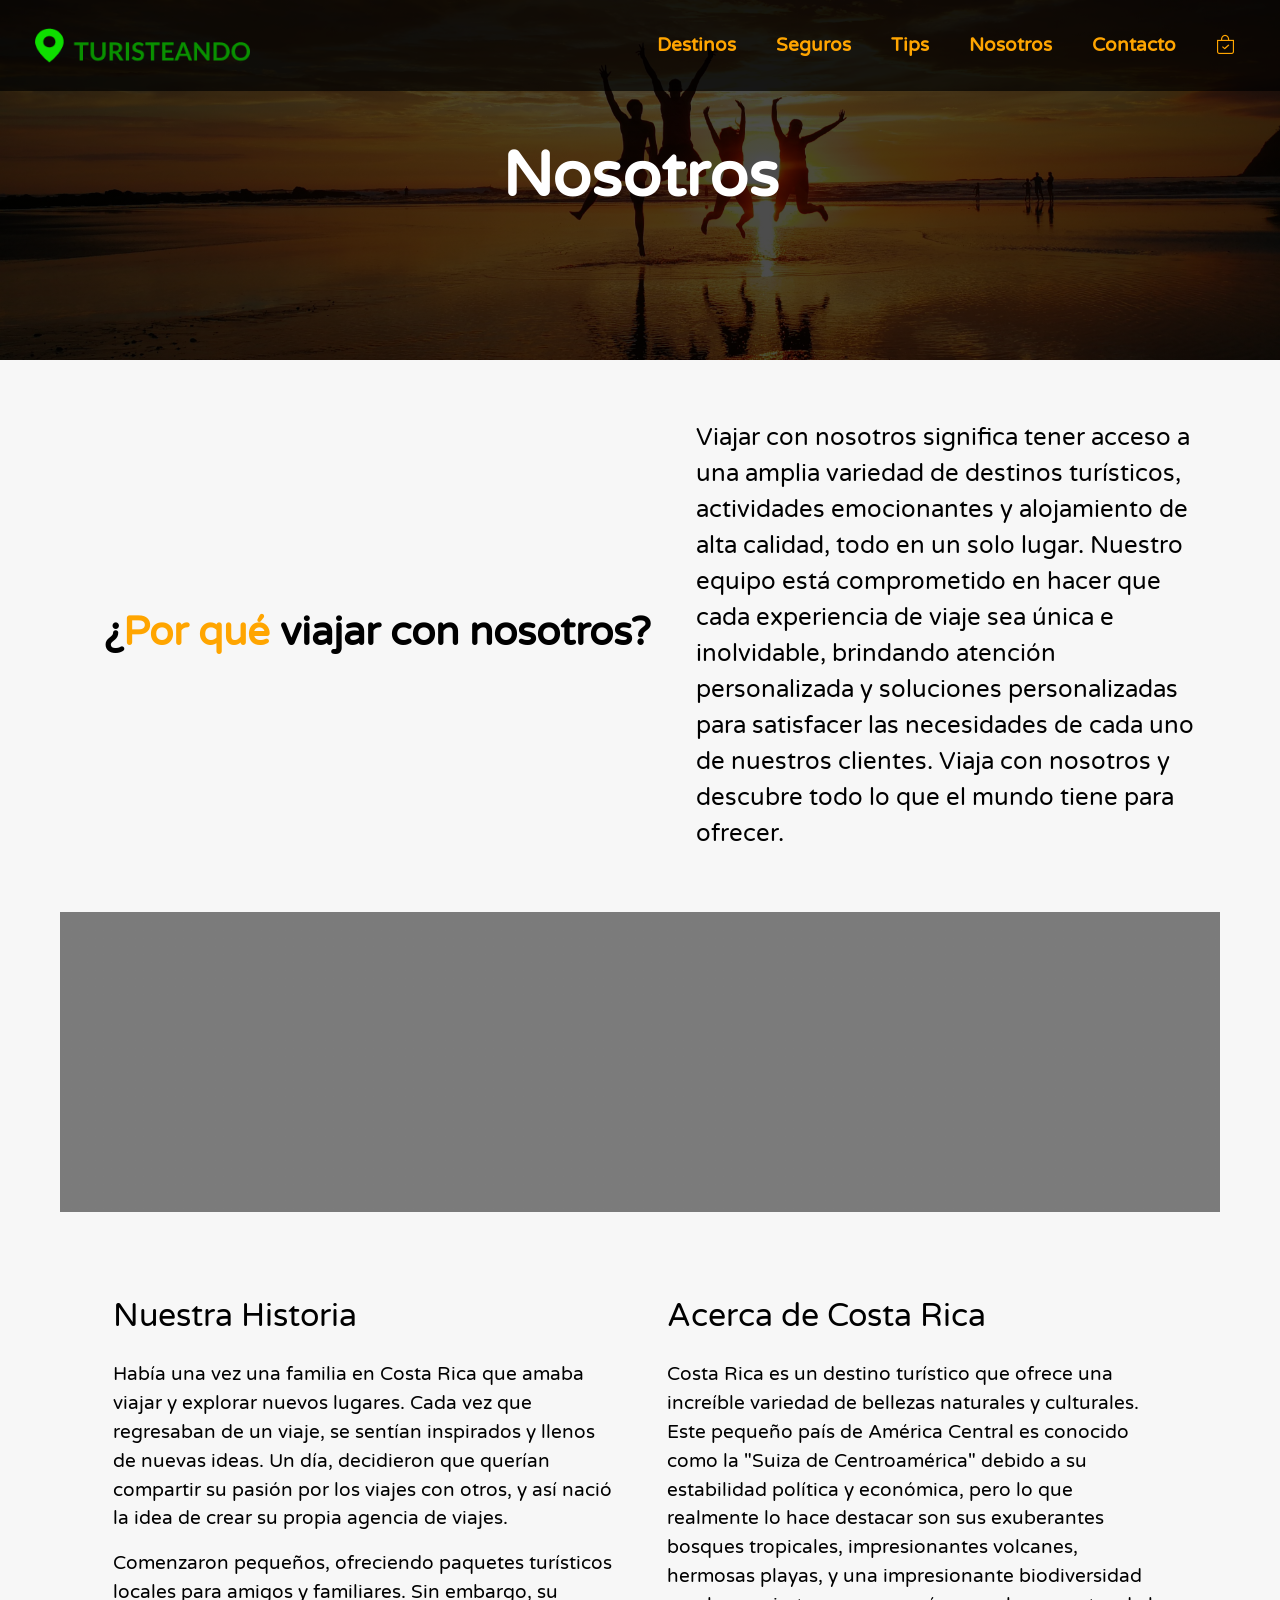
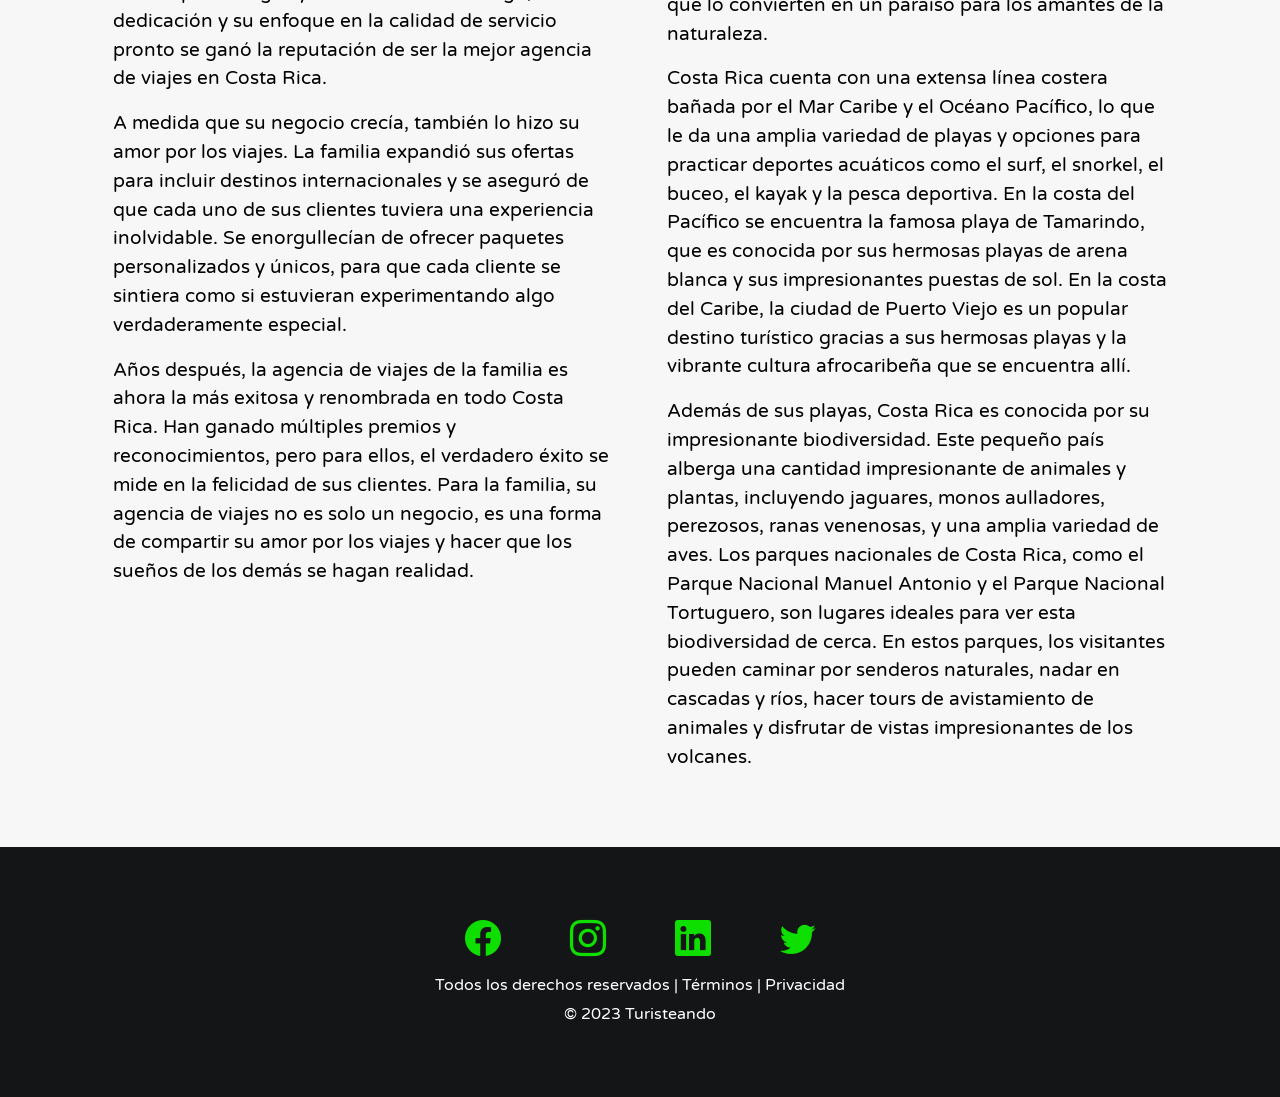
<file: src/main/resources/static/about.html>
<!DOCTYPE html>
<html>
    <head>
        <title>Turisteando - Nosotros</title>
        <meta charset="UTF-8">
        <meta name="viewport" content="width=device-width, initial-scale=1.0">
        <!-- favicon -->
        <link rel="icon" href="./images/favicon.png" type="image/x-icon"
              title="Gps icons created by Freepik from www.flaticon.com">
        <!-- Bootstrap -->
        <link href="https://cdn.jsdelivr.net/npm/bootstrap@5.3.0-alpha3/dist/css/bootstrap.min.css" rel="stylesheet" integrity="sha384-KK94CHFLLe+nY2dmCWGMq91rCGa5gtU4mk92HdvYe+M/SXH301p5ILy+dN9+nJOZ" crossorigin="anonymous">
        <!-- Bootstrap Icons -->
        <link rel="stylesheet" href="https://cdn.jsdelivr.net/npm/bootstrap-icons@1.10.4/font/bootstrap-icons.css">
        <!-- CSS -->
        <link rel="stylesheet" href="css/mainStyles.css"/>
        <link rel="stylesheet" href="css/about.css"/>
    </head>
    <body>
        <div class="page-container">
            <header class="header">
                <nav class="navbar">
                    <a  class="nav-left" href="/home.html">
                        <img class="logo" src="./images/logo.png" alt="Logo Turisteando"/>
                    </a>
                    <ul class="nav-right">
                        <li><a href="/destinations.html">Destinos</a></li>
                        <li><a href="/seguro.html">Seguros</a></li>
                        <li><a href="/tips.html">Tips</a></li>
                        <li><a href="/about.html">Nosotros</a></li>
                        <li><a href="/contact.html">Contacto</a></li>
                        <li><a href="/receipt.html"><em class="bi bi-bag-check"></em></a></li>
                    </ul>
                </nav>
                <h1>Nosotros</h1>
            </header>
            <main class="main-container">
                <section class="sec-division">
                    <div class="sec-division-left"> 
                        <h2>¿<span>Por qué</span> viajar con nosotros?</h2>
                    </div>
                    <div class="sec-division-right">
                        Viajar con nosotros significa tener acceso a una amplia variedad de destinos turísticos, actividades emocionantes y alojamiento de alta calidad, todo en un solo lugar. Nuestro equipo está comprometido en hacer que cada experiencia de viaje sea única e inolvidable, brindando atención personalizada y soluciones personalizadas para satisfacer las necesidades de cada uno de nuestros clientes. Viaja con nosotros y descubre todo lo que el mundo tiene para ofrecer.
                    </div>
                </section>
                <section class="sec-division-img">
                    <div class="mid-img"></div>
                </section>
                <section class="sec-division" style="align-items: start">
                    <div class="about-info"> 
                        <h3>Nuestra Historia</h3>
                        <p>Había una vez una familia en Costa Rica que amaba viajar y explorar nuevos lugares. Cada vez que regresaban de un viaje, se sentían inspirados y llenos de nuevas ideas. Un día, decidieron que querían compartir su pasión por los viajes con otros, y así nació la idea de crear su propia agencia de viajes.</p>
                        <p>Comenzaron pequeños, ofreciendo paquetes turísticos locales para amigos y familiares. Sin embargo, su dedicación y su enfoque en la calidad de servicio pronto se ganó la reputación de ser la mejor agencia de viajes en Costa Rica.</p>
                        <p>A medida que su negocio crecía, también lo hizo su amor por los viajes. La familia expandió sus ofertas para incluir destinos internacionales y se aseguró de que cada uno de sus clientes tuviera una experiencia inolvidable. Se enorgullecían de ofrecer paquetes personalizados y únicos, para que cada cliente se sintiera como si estuvieran experimentando algo verdaderamente especial.</p>
                        <p>Años después, la agencia de viajes de la familia es ahora la más exitosa y renombrada en todo Costa Rica. Han ganado múltiples premios y reconocimientos, pero para ellos, el verdadero éxito se mide en la felicidad de sus clientes. Para la familia, su agencia de viajes no es solo un negocio, es una forma de compartir su amor por los viajes y hacer que los sueños de los demás se hagan realidad.</p>
                    </div>
                    <div class="about-info">
                        <h3>Acerca de Costa Rica</h3>
                        <p>Costa Rica es un destino turístico que ofrece una increíble variedad de bellezas naturales y culturales. Este pequeño país de América Central es conocido como la "Suiza de Centroamérica" debido a su estabilidad política y económica, pero lo que realmente lo hace destacar son sus exuberantes bosques tropicales, impresionantes volcanes, hermosas playas, y una impresionante biodiversidad que lo convierten en un paraíso para los amantes de la naturaleza.</p>
                        <p>Costa Rica cuenta con una extensa línea costera bañada por el Mar Caribe y el Océano Pacífico, lo que le da una amplia variedad de playas y opciones para practicar deportes acuáticos como el surf, el snorkel, el buceo, el kayak y la pesca deportiva. En la costa del Pacífico se encuentra la famosa playa de Tamarindo, que es conocida por sus hermosas playas de arena blanca y sus impresionantes puestas de sol. En la costa del Caribe, la ciudad de Puerto Viejo es un popular destino turístico gracias a sus hermosas playas y la vibrante cultura afrocaribeña que se encuentra allí.</p>
                        <p>Además de sus playas, Costa Rica es conocida por su impresionante biodiversidad. Este pequeño país alberga una cantidad impresionante de animales y plantas, incluyendo jaguares, monos aulladores, perezosos, ranas venenosas, y una amplia variedad de aves. Los parques nacionales de Costa Rica, como el Parque Nacional Manuel Antonio y el Parque Nacional Tortuguero, son lugares ideales para ver esta biodiversidad de cerca. En estos parques, los visitantes pueden caminar por senderos naturales, nadar en cascadas y ríos, hacer tours de avistamiento de animales y disfrutar de vistas impresionantes de los volcanes.</p>
                    </div>
                </section>
            </main>
            <footer class="footer">
                <div>
                    <div class="footer-links col">
                        <a href=""><em class="bi bi-facebook"></em></a>
                        <a href=""><em class="bi bi-instagram"></em></a>
                        <a href=""><em class="bi bi-linkedin"></em></a>
                        <a href=""><em class="bi bi-twitter"></em></a>
                    </div>
                    <div class="footer-text">Todos los derechos reservados&nbsp;|&nbsp;
                        <a href="">Términos</a>&nbsp;|&nbsp;
                        <a href="">Privacidad</a>
                    </div>
                    <div class="footer-text"><a href="">© 2023 Turisteando</a>
                    </div>
                </div>
            </footer>
        </div>
        <!-- Bootstrap -->
        <script src="https://cdn.jsdelivr.net/npm/bootstrap@5.3.0-alpha3/dist/js/bootstrap.bundle.min.js" integrity="sha384-ENjdO4Dr2bkBIFxQpeoTz1HIcje39Wm4jDKdf19U8gI4ddQ3GYNS7NTKfAdVQSZe" crossorigin="anonymous"></script>
    </body>
</html>
</file>
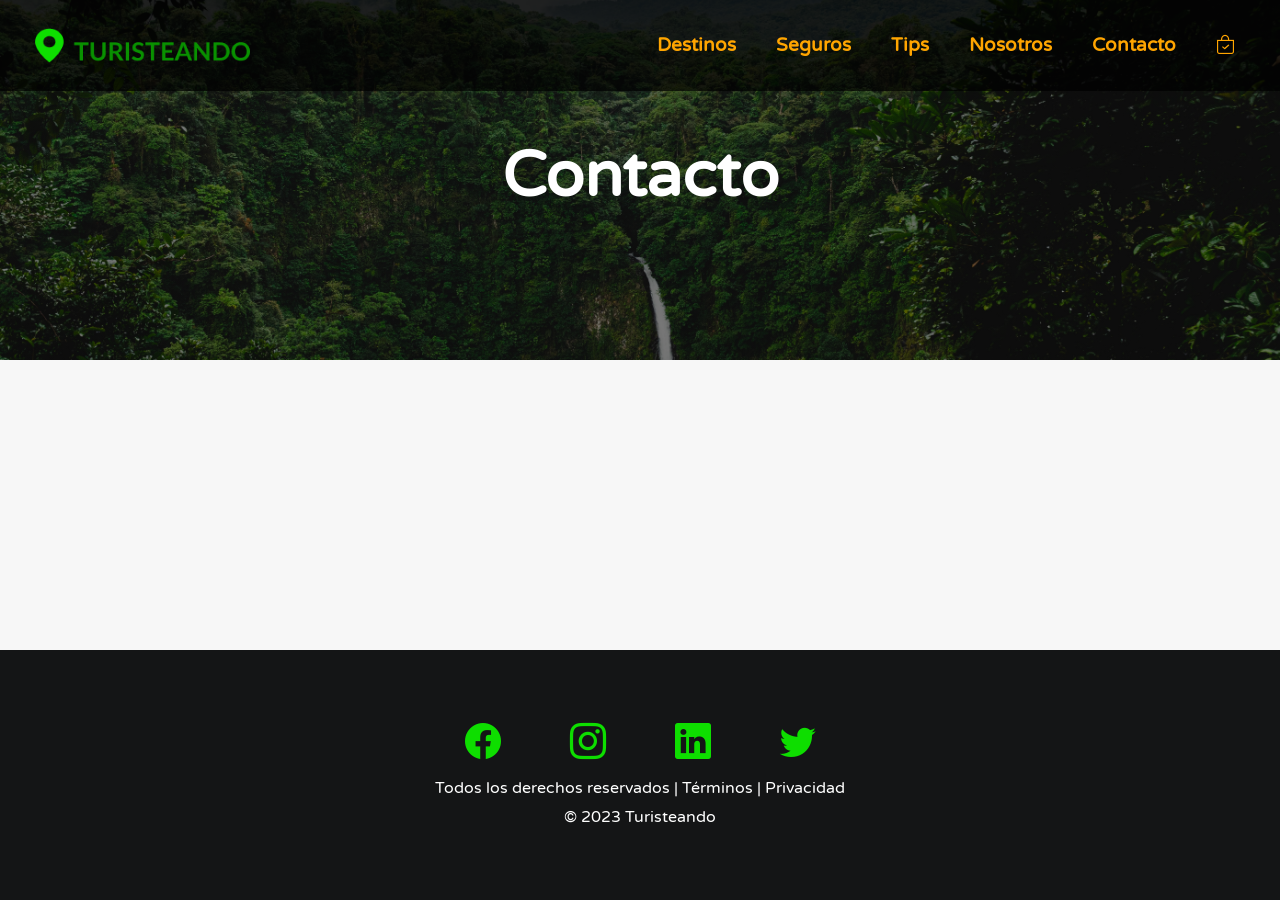
<file: src/main/resources/static/contact.html>
<!DOCTYPE html>
<html>
    <head>
        <title>Turisteando - Contacto</title>
        <meta charset="UTF-8">
        <meta name="viewport" content="width=device-width, initial-scale=1.0">
        <!-- favicon -->
        <link rel="icon" href="./images/favicon.png" type="image/x-icon"
              title="Gps icons created by Freepik from www.flaticon.com">
        <!-- Bootstrap -->
        <link href="https://cdn.jsdelivr.net/npm/bootstrap@5.3.0-alpha3/dist/css/bootstrap.min.css" rel="stylesheet" integrity="sha384-KK94CHFLLe+nY2dmCWGMq91rCGa5gtU4mk92HdvYe+M/SXH301p5ILy+dN9+nJOZ" crossorigin="anonymous">
        <!-- Bootstrap Icons -->
        <link rel="stylesheet" href="https://cdn.jsdelivr.net/npm/bootstrap-icons@1.10.4/font/bootstrap-icons.css">
        <!-- CSS -->
        <link rel="stylesheet" href="css/mainStyles.css"/>
        <link rel="stylesheet" href="css/contact.css"/>
    </head>
    <body>
        <div class="page-container">
            <header class="header">
                <nav class="navbar">
                    <a  class="nav-left" href="/home.html">
                        <img class="logo" src="./images/logo.png" alt="Logo Turisteando"/>
                    </a>
                    <ul class="nav-right">
                        <li><a href="/destinations.html">Destinos</a></li>
                        <li><a href="/seguro.html">Seguros</a></li>
                        <li><a href="/tips.html">Tips</a></li>
                        <li><a href="/about.html">Nosotros</a></li>
                        <li><a href="/contact.html">Contacto</a></li>
                        <li><a href="/receipt.html"><em class="bi bi-bag-check"></em></a></li>
                    </ul>
                </nav>
                <h1>Contacto</h1>
            </header>
            <main class="main-container">

            </main>
            <footer class="footer">
                <div>
                    <div class="footer-links col">
                        <a href=""><em class="bi bi-facebook"></em></a>
                        <a href=""><em class="bi bi-instagram"></em></a>
                        <a href=""><em class="bi bi-linkedin"></em></a>
                        <a href=""><em class="bi bi-twitter"></em></a>
                    </div>
                    <div class="footer-text">Todos los derechos reservados&nbsp;|&nbsp;
                        <a href="">Términos</a>&nbsp;|&nbsp;
                        <a href="">Privacidad</a>
                    </div>
                    <div class="footer-text"><a href="">© 2023 Turisteando</a>
                    </div>
                </div>
            </footer>
        </div>
        <!-- Bootstrap -->
        <script src="https://cdn.jsdelivr.net/npm/bootstrap@5.3.0-alpha3/dist/js/bootstrap.bundle.min.js" integrity="sha384-ENjdO4Dr2bkBIFxQpeoTz1HIcje39Wm4jDKdf19U8gI4ddQ3GYNS7NTKfAdVQSZe" crossorigin="anonymous"></script>
    </body>
</html>
</file>
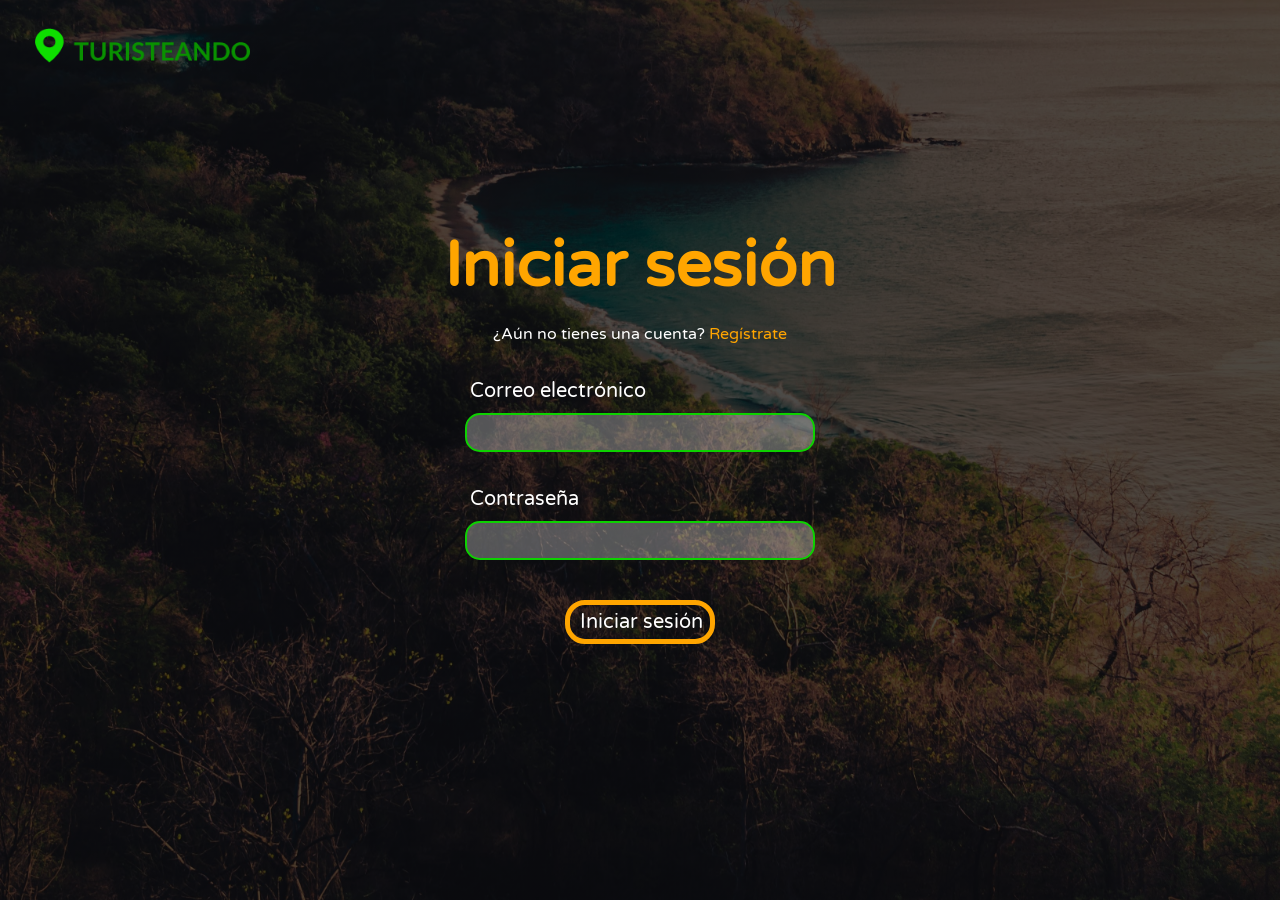
<file: src/main/resources/static/login.html>
<!DOCTYPE html>
<html>
    <head>
        <title>Turisteando - Iniciar sesión</title>
        <meta charset="UTF-8">
        <meta name="viewport" content="width=device-width, initial-scale=1.0">
        <!-- favicon -->
        <link rel="icon" href="./images/favicon.png" type="image/x-icon"
              title="Gps icons created by Freepik from www.flaticon.com">
        <!-- CSS -->
        <link rel="stylesheet" href="css/signupLogin.css"/>
        <link rel="stylesheet" href="css/mainStyles.css"/>
    </head>
    <body class="login-background">
        <header>
            <nav class="navbar">
                <a  class="nav-left" href="/home.html">
                    <img class="logo" src="./images/logo.png" alt="Logo Turisteando"/>
                </a>
            </nav>
        </header>
        <main>
            <div class="center">
                <h1 class="formTitle">Iniciar sesión</h1>
                <p class="signup-login-link">¿Aún no tienes una cuenta? <a href="/signup.html">Regístrate</a></p>
                <form class="form" action="action">
                    <div class="txt-field">
                        <label>Correo electrónico</label>
                        <input type="email" id="usuario" name="usuario" required>
                    </div>
                    <div class="txt-field">
                        <label>Contraseña</label>
                        <input type="password" id="password" name="password" required>
                    </div>
                    <div class="containerBtn">
                        <input class="formBtn" type="submit" value="Iniciar sesión">
                    </div>
                </form>
            </div>
        </main>
    </body>
</html>
</file>
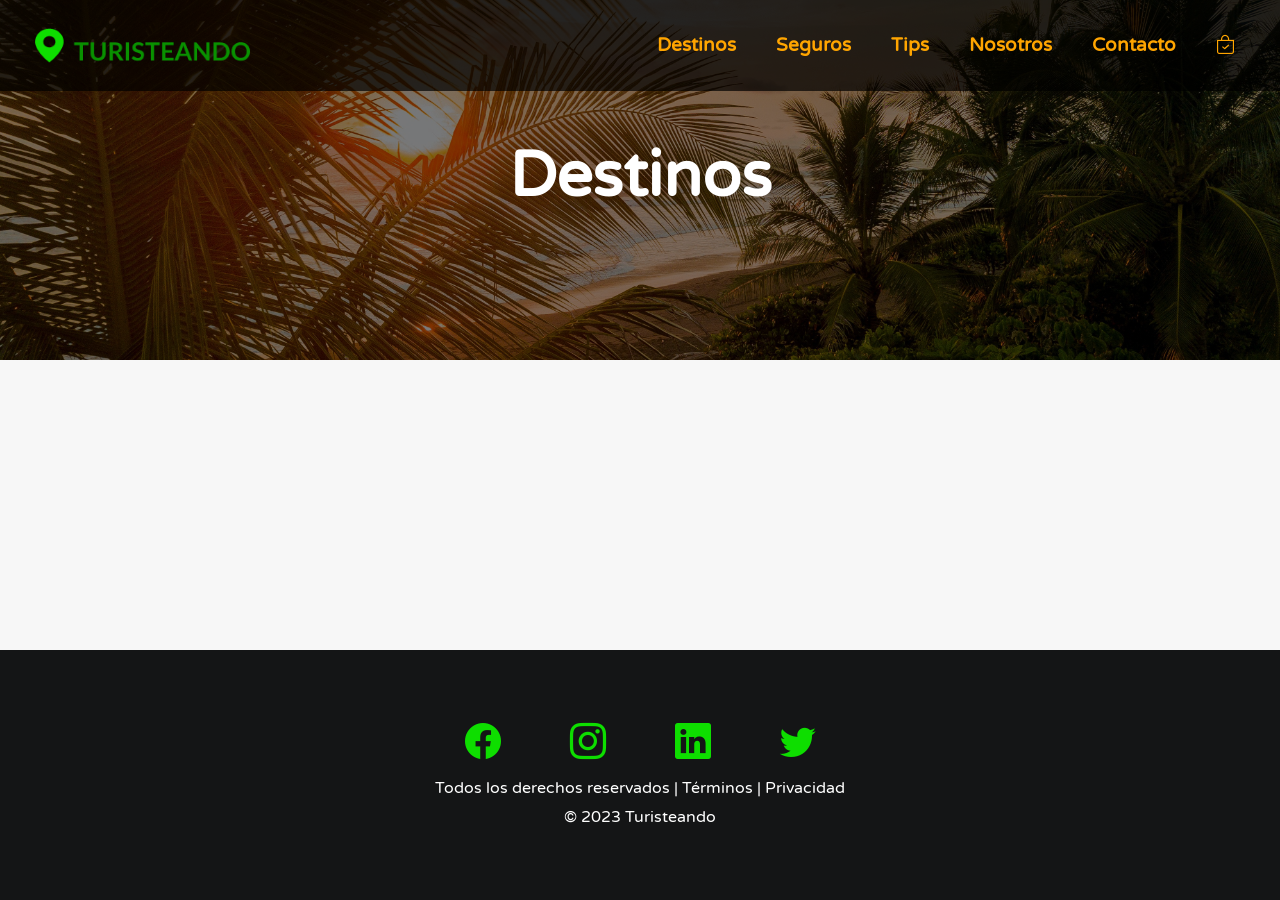
<file: src/main/resources/static/plantilla.html>
<!DOCTYPE html>
<html>
    <head>
        <title>Turisteando - Destinos</title>
        <meta charset="UTF-8">
        <meta name="viewport" content="width=device-width, initial-scale=1.0">
        <!-- favicon -->
        <link rel="icon" href="./images/favicon.png" type="image/x-icon"
              title="Gps icons created by Freepik from www.flaticon.com">
        <!-- Bootstrap -->
        <link href="https://cdn.jsdelivr.net/npm/bootstrap@5.3.0-alpha3/dist/css/bootstrap.min.css" rel="stylesheet" integrity="sha384-KK94CHFLLe+nY2dmCWGMq91rCGa5gtU4mk92HdvYe+M/SXH301p5ILy+dN9+nJOZ" crossorigin="anonymous">
        <!-- Bootstrap Icons -->
        <link rel="stylesheet" href="https://cdn.jsdelivr.net/npm/bootstrap-icons@1.10.4/font/bootstrap-icons.css">
        <!-- CSS -->
        <link rel="stylesheet" href="css/mainStyles.css"/>
        <link rel="stylesheet" href="css/destinations.css"/>
    </head>
    <body>
        <div class="page-container">
            <header class="header">
                <nav class="navbar">
                    <a  class="nav-left" href="/home.html">
                        <img class="logo" src="./images/logo.png" alt="Logo Turisteando"/>
                    </a>
                    <ul class="nav-right">
                        <li><a href="/destinations.html">Destinos</a></li>
                        <li><a href="/seguro.html">Seguros</a></li>
                        <li><a href="/tips.html">Tips</a></li>
                        <li><a href="/about.html">Nosotros</a></li>
                        <li><a href="/contact.html">Contacto</a></li>
                        <li><a href="/receipt.html"><em class="bi bi-bag-check"></em></a></li>
                    </ul>
                </nav>
                <h1>Destinos</h1>
            </header>
            <main class="main-container">

            </main>
            <footer class="footer">
                <div>
                    <div class="footer-links col">
                        <a href=""><em class="bi bi-facebook"></em></a>
                        <a href=""><em class="bi bi-instagram"></em></a>
                        <a href=""><em class="bi bi-linkedin"></em></a>
                        <a href=""><em class="bi bi-twitter"></em></a>
                    </div>
                    <div class="footer-text">Todos los derechos reservados&nbsp;|&nbsp;
                        <a href="">Términos</a>&nbsp;|&nbsp;
                        <a href="">Privacidad</a>
                    </div>
                    <div class="footer-text"><a href="">© 2023 Turisteando</a>
                    </div>
                </div>
            </footer>
        </div>
        <!-- Bootstrap -->
        <script src="https://cdn.jsdelivr.net/npm/bootstrap@5.3.0-alpha3/dist/js/bootstrap.bundle.min.js" integrity="sha384-ENjdO4Dr2bkBIFxQpeoTz1HIcje39Wm4jDKdf19U8gI4ddQ3GYNS7NTKfAdVQSZe" crossorigin="anonymous"></script>
    </body>
</html>
</file>
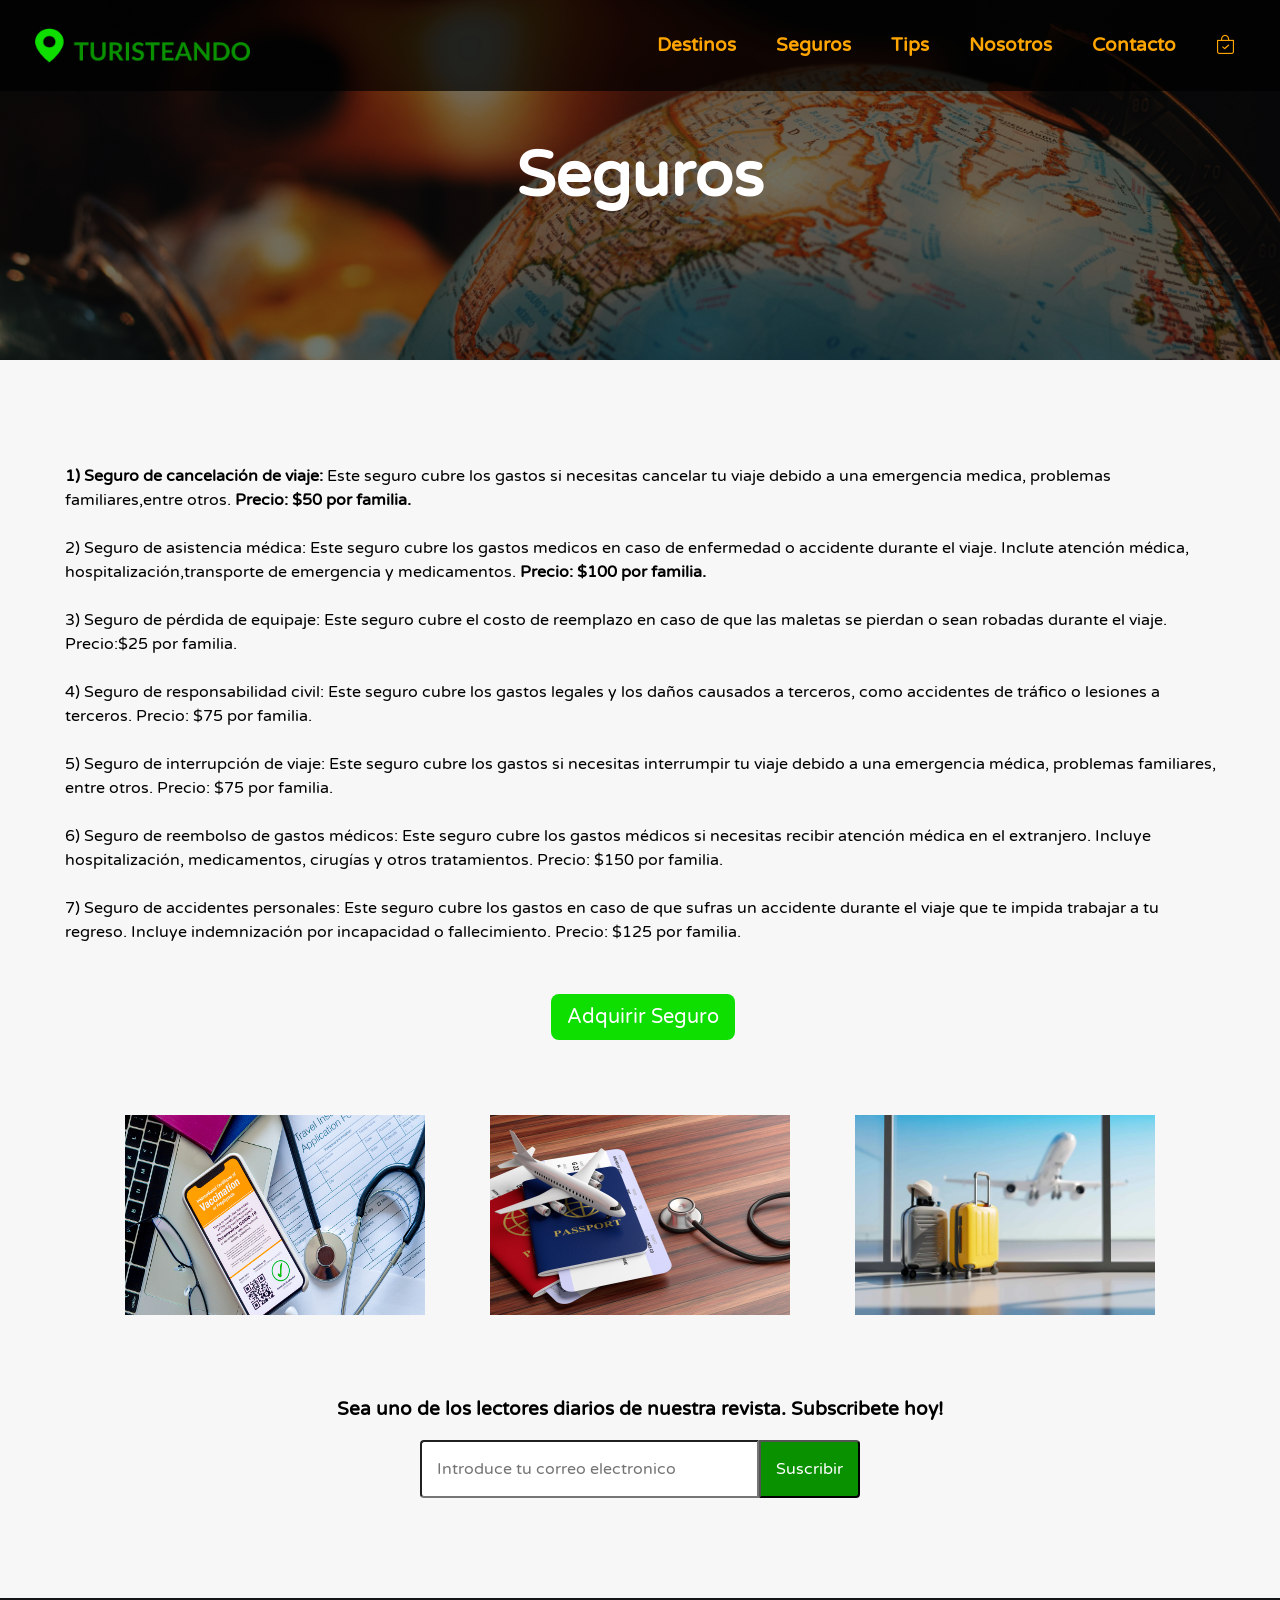
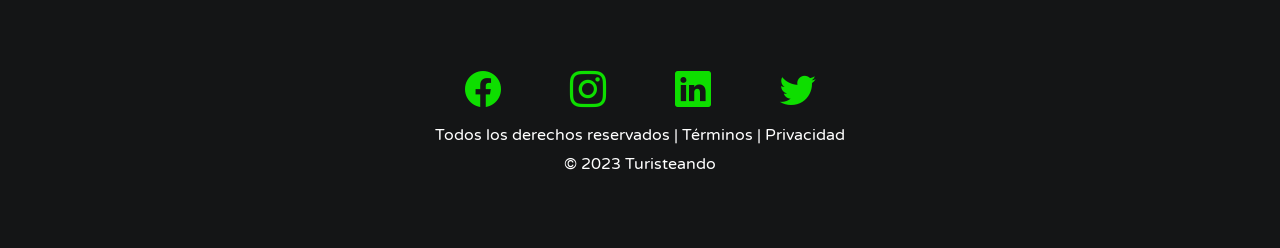
<file: src/main/resources/static/seguro.html>
<!DOCTYPE html>
<html>
    <head>
        <title>Turisteando - Seguros</title>
        <meta charset="UTF-8">
        <meta name="viewport" content="width=device-width, initial-scale=1.0">
        <!-- favicon -->
        <link rel="icon" href="./images/favicon.png" type="image/x-icon"
              title="Gps icons created by Freepik from www.flaticon.com">
        <!-- Bootstrap -->
        <link href="https://cdn.jsdelivr.net/npm/bootstrap@5.3.0-alpha3/dist/css/bootstrap.min.css" rel="stylesheet" integrity="sha384-KK94CHFLLe+nY2dmCWGMq91rCGa5gtU4mk92HdvYe+M/SXH301p5ILy+dN9+nJOZ" crossorigin="anonymous">
        <!-- Bootstrap Icons -->
        <link rel="stylesheet" href="https://cdn.jsdelivr.net/npm/bootstrap-icons@1.10.4/font/bootstrap-icons.css">
        <!-- CSS -->
        <link rel="stylesheet" href="css/mainStyles.css"/>
        <link rel="stylesheet" href="css/seguros.css"/>
    </head>
    <body>
        <div class="page-container">
            <header class="header">
                <nav class="navbar">
                    <a  class="nav-left" href="/home.html">
                        <img class="logo" src="./images/logo.png" alt="Logo Turisteando"/>
                    </a>
                    <ul class="nav-right">
                        <li><a href="/destinations.html">Destinos</a></li>
                        <li><a href="/seguro.html">Seguros</a></li>
                        <li><a href="/tips.html">Tips</a></li>
                        <li><a href="/about.html">Nosotros</a></li>
                        <li><a href="/contact.html">Contacto</a></li>
                        <li><a href="/receipt.html"><em class="bi bi-bag-check"></em></a></li>
                    </ul>
                </nav>
                <h1>Seguros</h1>
            </header>
            <main class="main-container">
                <div class="desc-seguro">
                    <p>
                        <br>
                        <b> 1)  Seguro de cancelación de viaje:</b> Este seguro cubre los gastos si necesitas cancelar tu viaje debido a una emergencia medica,
                        problemas familiares,entre otros. 
                        <b>Precio: $50 por familia.</b>
                        <br/><br> 
                        2)  Seguro de asistencia médica: Este seguro cubre los gastos medicos en caso de enfermedad o accidente durante el viaje.
                        Inclute atención médica, hospitalización,transporte de emergencia y medicamentos.
                        <b>Precio: $100 por familia. </b>
                        <br/><br> 
                        3)  Seguro de pérdida de equipaje: Este seguro cubre el costo de reemplazo en caso de que las maletas se pierdan o sean robadas durante el
                        viaje. Precio:$25 por familia.
                        <br/><br> 
                        4)  Seguro de responsabilidad civil: Este seguro cubre los gastos legales y los daños causados a terceros, como accidentes de tráfico o lesiones a 
                        terceros. Precio: $75 por familia.
                        <br/><br> 
                        5)  Seguro de interrupción de viaje: Este seguro cubre los gastos si necesitas interrumpir tu viaje debido a una emergencia médica, problemas familiares, entre otros.
                        Precio: $75 por familia.
                        <br/><br> 
                        6)  Seguro de reembolso de gastos médicos: Este seguro cubre los gastos médicos si necesitas recibir atención médica en el extranjero. Incluye hospitalización, 
                        medicamentos, cirugías y otros tratamientos. Precio: $150 por familia.
                        <br/><br> 
                        7)  Seguro de accidentes personales: Este seguro cubre los gastos en caso de que sufras un accidente durante el viaje que te impida trabajar a tu regreso. Incluye
                        indemnización por incapacidad o fallecimiento. Precio: $125 por familia.
                        <br/>
                    </p>
                    <button type="button" class="btn btn-primary btn-lg mx-auto d-block">Adquirir Seguro</button>
                </div>
                
                <!-- Fotos -->
                <div class="img-group">
                        <img src="./images/seguro1.jpeg" class="card-img-top" alt="...">
                        <img src="./images/seguro2.jpeg" class="card-img-top" alt="...">
                        <img src="./images/seguro3.webp" class="card-img-top" alt="...">
                </div>
                <!-- Formulario para inscribirse -->
                <div class="conten-sub">
                    <p class="conten-sub-text">Sea uno de los lectores diarios de nuestra revista. Subscribete hoy!</p>
                    <form action="#">
                        <input type="email" class="campo" placeholder="Introduce tu correo electronico">
                        <input type="submit" value="Suscribir" class="btn-sub">
                    </form>
                </div>
            </main>
            <footer class="footer">
                <div>
                    <div class="footer-links col">
                        <a href=""><em class="bi bi-facebook"></em></a>
                        <a href=""><em class="bi bi-instagram"></em></a>
                        <a href=""><em class="bi bi-linkedin"></em></a>
                        <a href=""><em class="bi bi-twitter"></em></a>
                    </div>
                    <div class="footer-text">Todos los derechos reservados&nbsp;|&nbsp;
                        <a href="">Términos</a>&nbsp;|&nbsp;
                        <a href="">Privacidad</a>
                    </div>
                    <div class="footer-text"><a href="">© 2023 Turisteando</a>
                    </div>
                </div>
            </footer>
        </div>
        <!-- Bootstrap -->
        <script src="https://cdn.jsdelivr.net/npm/bootstrap@5.3.0-alpha3/dist/js/bootstrap.bundle.min.js" integrity="sha384-ENjdO4Dr2bkBIFxQpeoTz1HIcje39Wm4jDKdf19U8gI4ddQ3GYNS7NTKfAdVQSZe" crossorigin="anonymous"></script>
    </body>
</html>
</file>
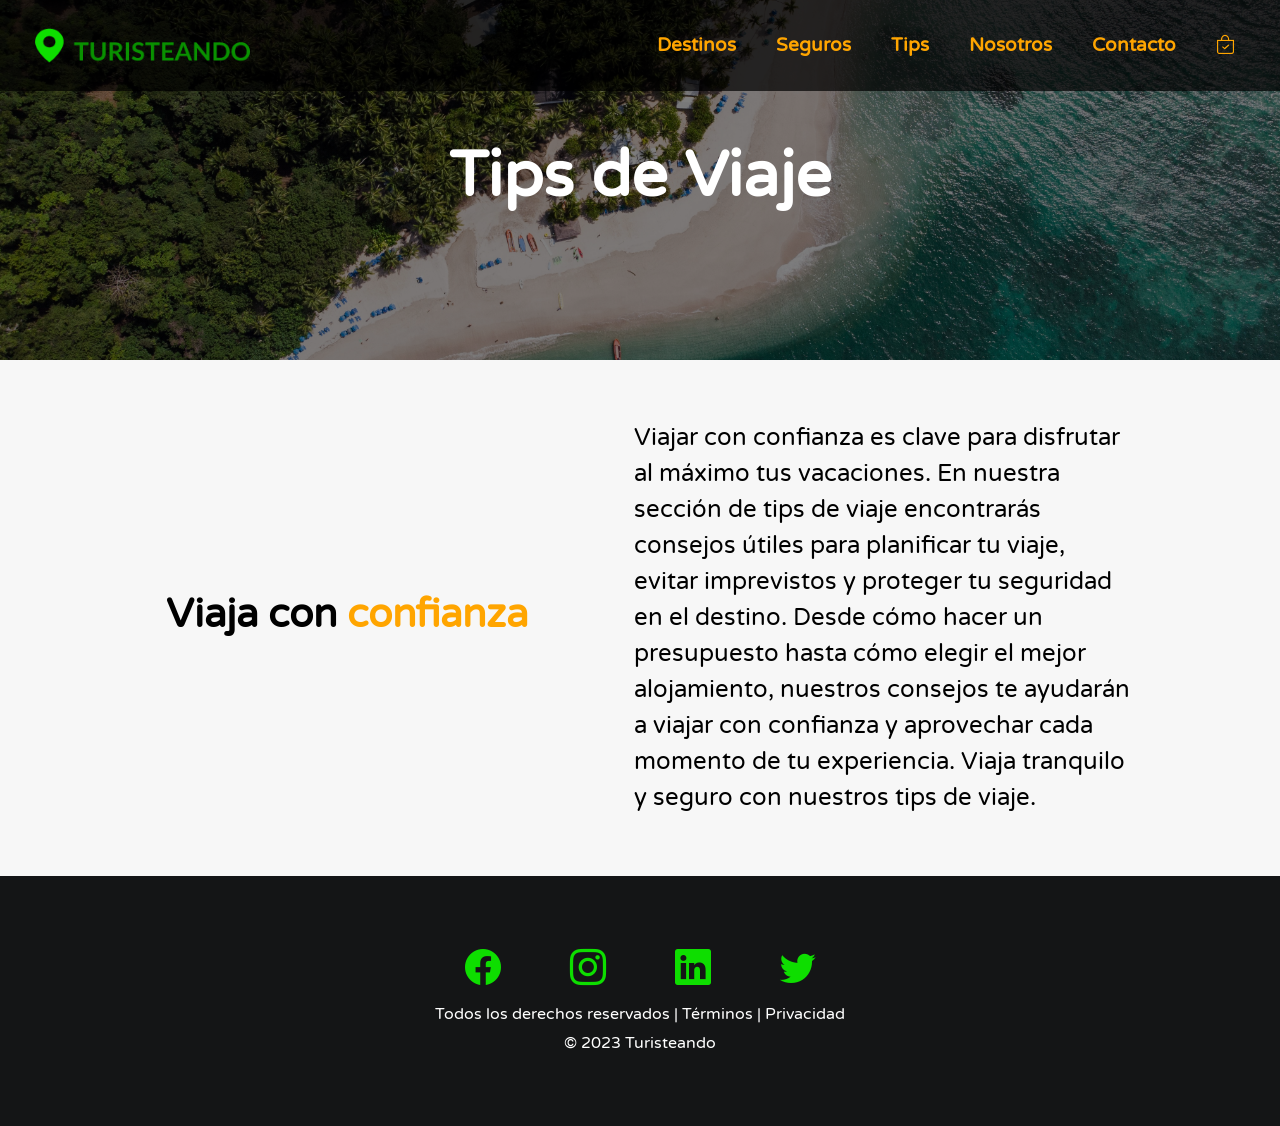
<file: src/main/resources/static/tips.html>
<!DOCTYPE html>
<html>
    <head>
        <title>Turisteando - Tips</title>
        <meta charset="UTF-8">
        <meta name="viewport" content="width=device-width, initial-scale=1.0">
        <!-- favicon -->
        <link rel="icon" href="./images/favicon.png" type="image/x-icon"
              title="Gps icons created by Freepik from www.flaticon.com">
        <!-- Bootstrap -->
        <link href="https://cdn.jsdelivr.net/npm/bootstrap@5.3.0-alpha3/dist/css/bootstrap.min.css" rel="stylesheet" integrity="sha384-KK94CHFLLe+nY2dmCWGMq91rCGa5gtU4mk92HdvYe+M/SXH301p5ILy+dN9+nJOZ" crossorigin="anonymous">
        <!-- Bootstrap Icons -->
        <link rel="stylesheet" href="https://cdn.jsdelivr.net/npm/bootstrap-icons@1.10.4/font/bootstrap-icons.css">
        <!-- CSS -->
        <link rel="stylesheet" href="css/mainStyles.css"/>
        <link rel="stylesheet" href="css/tips.css"/>
    </head>
    <body>
        <div class="page-container">
            <header class="header">
                <nav class="navbar">
                    <a  class="nav-left" href="/home.html">
                        <img class="logo" src="./images/logo.png" alt="Logo Turisteando"/>
                    </a>
                    <ul class="nav-right">
                        <li><a href="/destinations.html">Destinos</a></li>
                        <li><a href="/seguro.html">Seguros</a></li>
                        <li><a href="/tips.html">Tips</a></li>
                        <li><a href="/about.html">Nosotros</a></li>
                        <li><a href="/contact.html">Contacto</a></li>
                        <li><a href="/receipt.html"><em class="bi bi-bag-check"></em></a></li>
                    </ul>
                </nav>
                <h1>Tips de Viaje</h1>
            </header>
            <main class="main-container">
                <section class="sec-division">
                    <div class="sec-division-left">
                        <h2>Viaja con <span>confianza</span></h2>
                    </div>
                    <div class="sec-division-right">
                        Viajar con confianza es clave para disfrutar al máximo tus vacaciones. En nuestra sección de tips de viaje encontrarás consejos útiles para planificar tu viaje, evitar imprevistos y proteger tu seguridad en el destino. Desde cómo hacer un presupuesto hasta cómo elegir el mejor alojamiento, nuestros consejos te ayudarán a viajar con confianza y aprovechar cada momento de tu experiencia. Viaja tranquilo y seguro con nuestros tips de viaje.
                    </div>
                </section>
            </main>
            <footer class="footer">
                <div>
                    <div class="footer-links col">
                        <a href=""><em class="bi bi-facebook"></em></a>
                        <a href=""><em class="bi bi-instagram"></em></a>
                        <a href=""><em class="bi bi-linkedin"></em></a>
                        <a href=""><em class="bi bi-twitter"></em></a>
                    </div>
                    <div class="footer-text">Todos los derechos reservados&nbsp;|&nbsp;
                        <a href="">Términos</a>&nbsp;|&nbsp;
                        <a href="">Privacidad</a>
                    </div>
                    <div class="footer-text"><a href="">© 2023 Turisteando</a>
                    </div>
                </div>
            </footer>
        </div>
        <!-- Bootstrap -->
        <script src="https://cdn.jsdelivr.net/npm/bootstrap@5.3.0-alpha3/dist/js/bootstrap.bundle.min.js" integrity="sha384-ENjdO4Dr2bkBIFxQpeoTz1HIcje39Wm4jDKdf19U8gI4ddQ3GYNS7NTKfAdVQSZe" crossorigin="anonymous"></script>
    </body>
</html>
</file>
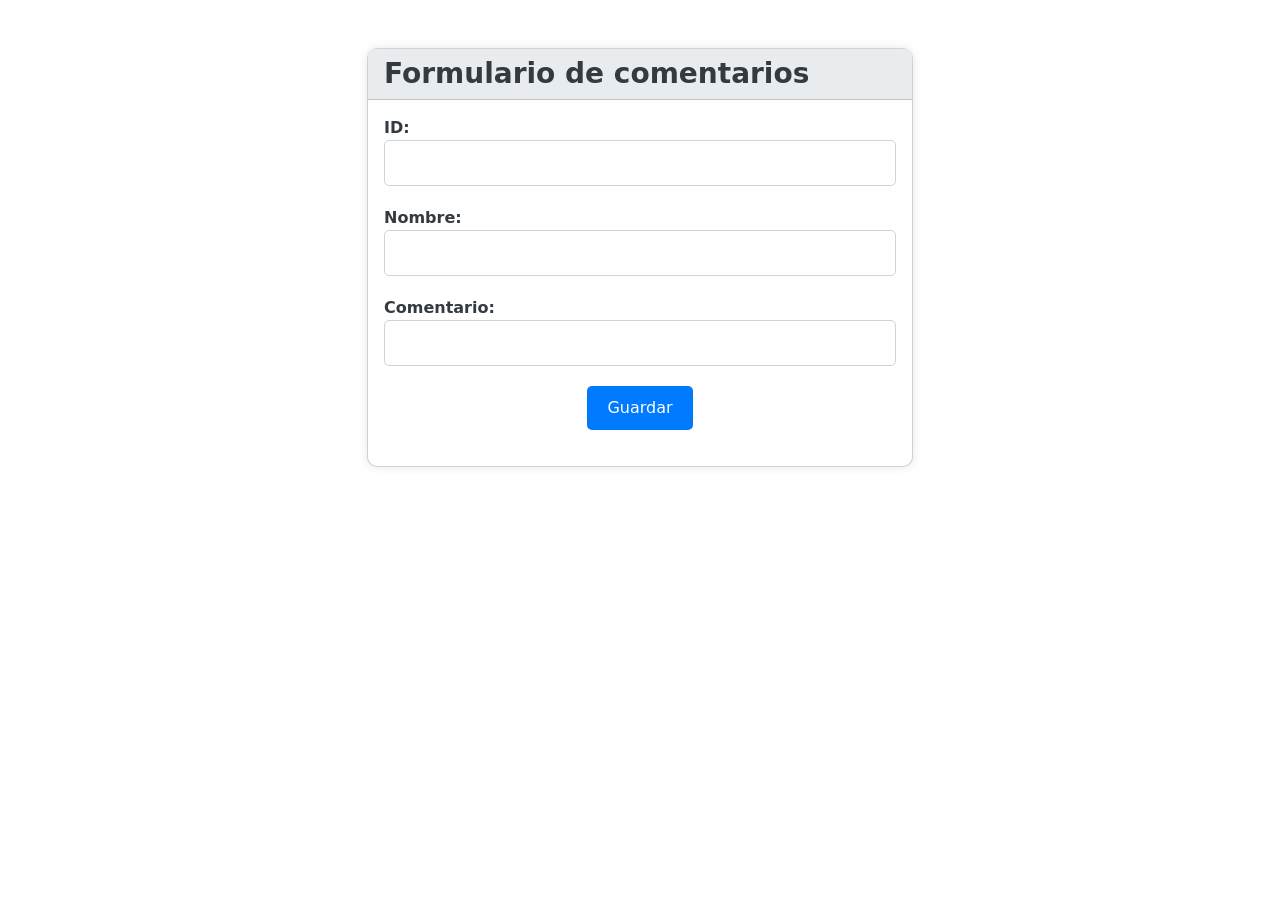
<file: src/main/resources/templates/form.html>
<!DOCTYPE html>
<html>
<head>
    <meta charset="UTF-8">
    <meta name="viewport" content="width=device-width, initial-scale=1.0">
    <title>Formulario de comentarios</title>
    <link rel="stylesheet" href="https://cdn.jsdelivr.net/npm/bootstrap@5.0.0/dist/css/bootstrap.min.css">
    <style>
        body {
            background: url("https://caribe.lat/blog/wp-content/uploads/2016/10/Lugares-de-Costa-Rica.jpg") no-repeat center center fixed;
            background-size: cover;
        }
        .card {
            background-color: #fff;
            border-radius: 10px;
            box-shadow: 0px 0px 10px rgba(0, 0, 0, 0.1);
        }
        .card-header {
            background-color: #e9ecef;
            border-radius: 10px 10px 0px 0px;
        }
        h3 {
            font-weight: bold;
            color: #343a40;
        }
        .form-group {
            margin-bottom: 20px;
        }
        label {
            font-weight: bold;
            color: #343a40;
        }
        input[type="text"] {
            border: 1px solid #ced4da;
            border-radius: 5px;
            padding: 10px;
            width: 100%;
            font-size: 16px;
        }
        input[type="submit"] {
            background-color: #007bff;
            border: none;
            border-radius: 5px;
            color: #fff;
            padding: 10px 20px;
            font-size: 16px;
            cursor: pointer;
            transition: background-color 0.3s ease;
        }
        input[type="submit"]:hover {
            background-color: #0069d9;
        }
    </style>
</head>
<body>
    <div class="container mt-5">
        <div class="row justify-content-center">
            <div class="col-md-6">
                <div class="card">
                    <div class="card-header">
                        <h3 class="mb-0">Formulario de comentarios</h3>
                    </div>
                    <div class="card-body">
                        <form th:action="@{/save}" th:object="${persona}" method="POST">
                            <div class="form-group">
                                <label for="id">ID:</label>
                                <input id="id" th:field="*{id}" type="text" required>
                            </div>
                            <div class="form-group">
                                <label for="name">Nombre:</label>
                                <input id="name" th:field="*{name}" type="text" required>
                            </div>
                            <div class="form-group">
                                <label for="telefono">Comentario:</label>
                                <input id="telefono" th:field="*{telefono}" type="text" required>
                            </div>
                            <div class="form-group text-center">
                                <input type="submit" value="Guardar">
                            </div>
                        </form>
                    </div>
                </div>
            </div>
        </div>
    </div>
</body>
</html>
</file>
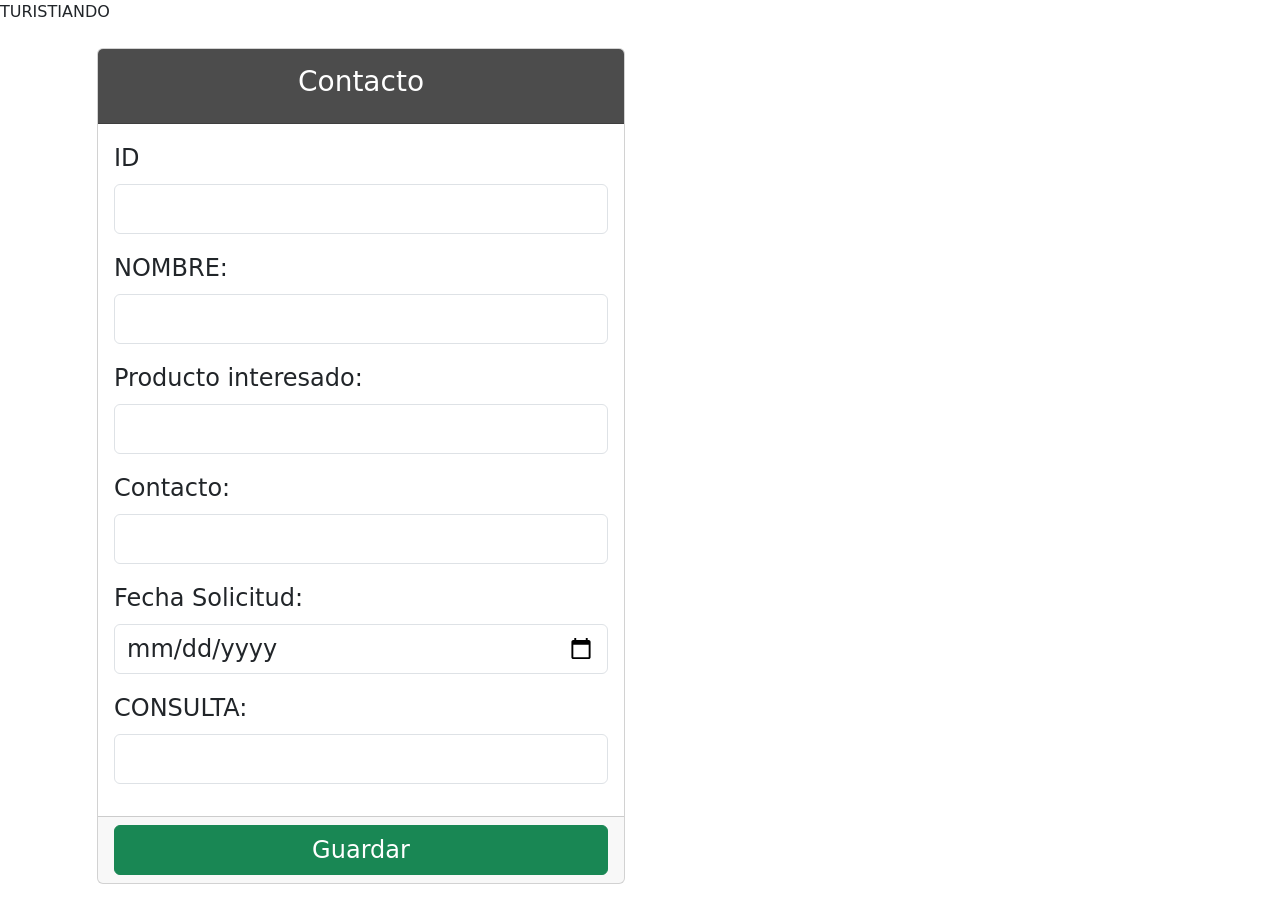
<file: src/main/resources/templates/formcontacto.html>
<!DOCTYPE html>
<html xmlns="https://www.thymeleaf.org">
<html>
    <head>
        <meta charset="UTF-8">
        <meta name="viewport" content="width=device-width, initial-scale=1.0">
        <title>Contactenos</title>
        <link rel="stylesheet" href="https://stackpath.bootstrapcdn.com/bootstrap/4.3.1/css/bootstrap.min.css" integrity="sha384-ggOyR0iXCbMQv3Xipma34MD+dH/1fQ784/j6cY/iJTQUOhcWr7x9JvoRxT2MZw1T" crossorigin="anonymous">
        <link rel="stylesheet" href="https://cdn.jsdelivr.net/npm/bootstrap@5.0.0/dist/css/bootstrap.min.css">
        <style>
            body {
                background-image: url("https://fondosmil.com/fondo/74615.jpg");
                background-size: cover;
                background-repeat: no-repeat;
            }
            .card-header {
                font-size: 2rem;
                font-weight: bold;
                text-align: center;
                color: white;
                background-color: rgba(0,0,0,0.7);
                padding: 1rem;
            }
            .form-group {
                font-size: 1.5rem;
            }
            input[type="text"], input[type="date"] {
                font-size: 1.5rem;
            }
            .card {         
                    margin: 0 auto;

            }
            .btn {
                font-size: 1.5rem;
                width: 100%;
          
    
            }
        </style>
    </head>
    <body>
        <div class="titulo">TURISTIANDO</div>
        <div class="container mt-4">
            <div class="col-sm-6">
                <form th:action="@{/save-contacto}" th:object="${Personacontacto}" method="POST">
                    <div class="card">
                        
                        <div class="card-header">
                            <h3>Contacto</h3>
                        </div>
                        <div class="card-body">
                            <div class="form-group">
                                <label>ID</label>
                                <input th:field="*{id}" type="text" class="form-control">
                            </div>
                            <div class="form-group">
                                <label>NOMBRE:</label>
                                <input th:field="*{nombre}" type="text" class="form-control">
                            </div>
                            <div class="form-group">
                                <label>Producto interesado:</label>
                                <input th:field="*{producto_interesado}" type="text" class="form-control">
                            </div>
                            <div class="form-group">
                                <label>Contacto:</label>
                                <input th:field="*{contacto}" type="text" class="form-control">
                            </div>
                            <div class="form-group">
                                <label for="fecha_solicitud">Fecha Solicitud:</label>
                                <input th:field="*{fecha_solicitud}" type="date" class="form-control" id="fecha_solicitud" name="fecha_solicitud" pattern="\d{4}-\d{2}-\d{2}" required>
                            </div>
                            <div class="form-group">
                                <label>CONSULTA:</label>
                                <input th:field="*{consulta}" type="text" class="form-control">
                            </div>
                        </div>
                        <div class="card-footer">
           <input type="submit" value="Guardar" class="btn btn-success">
           </div>
           </form>
         </div>
        </div>
    </body>
</html>
</file>
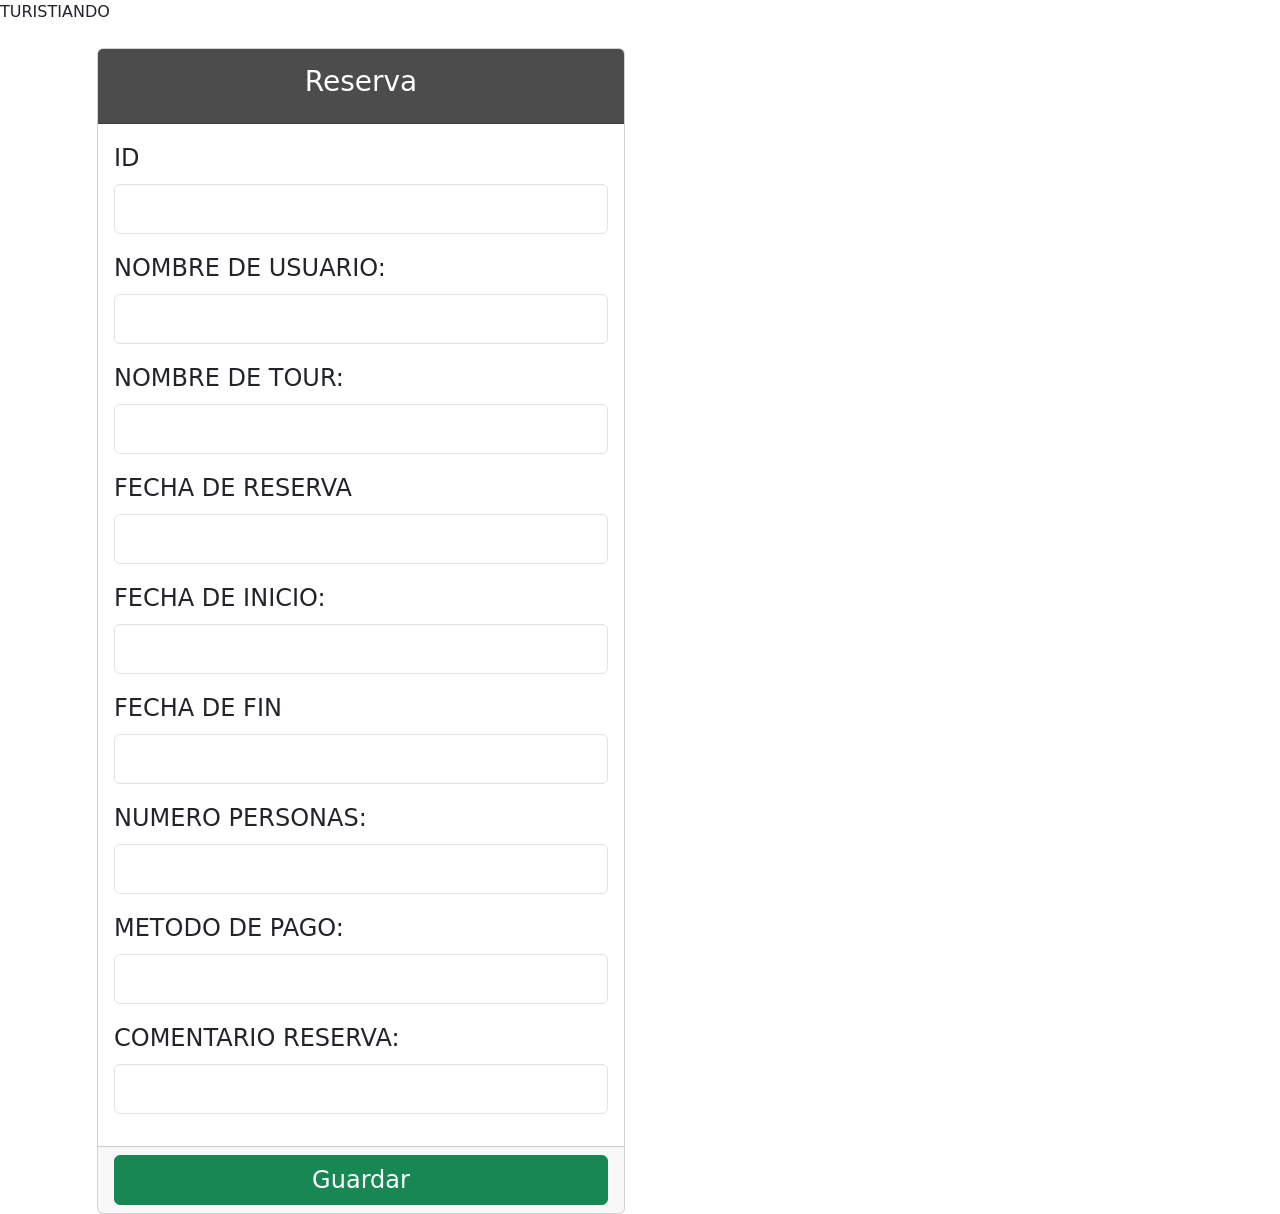
<file: src/main/resources/templates/formreserva.html>
<!DOCTYPE html>
<html xmlns="https://www.thymeleaf.org">
<html>
    <head>
        <meta charset="UTF-8">
        <meta name="viewport" content="width=device-width, initial-scale=1.0">
        <title>TIPS</title>
        <link rel="stylesheet" href="https://stackpath.bootstrapcdn.com/bootstrap/4.3.1/css/bootstrap.min.css" integrity="sha384-ggOyR0iXCbMQv3Xipma34MD+dH/1fQ784/j6cY/iJTQUOhcWr7x9JvoRxT2MZw1T" crossorigin="anonymous">
        <link rel="stylesheet" href="https://cdn.jsdelivr.net/npm/bootstrap@5.0.0/dist/css/bootstrap.min.css">
        <style>
            body {
                background-image: url("https://fondosmil.com/fondo/2254.jpg");
                background-size: cover;
                background-repeat: no-repeat;
            }
            .card-header {
                font-size: 2rem;
                font-weight: bold;
                text-align: center;
                color: white;
                background-color: rgba(0,0,0,0.7);
                padding: 1rem;
            }
            .form-group {
                font-size: 1.5rem;
            }
            input[type="text"], input[type="date"] {
                font-size: 1.5rem;
            }
            .card {         
                    margin: 0 auto;

            }
            .btn {
                font-size: 1.5rem;
                width: 100%;
          
    
            }
        </style>
    </head>
    <body>
        <div class="titulo">TURISTIANDO</div>
        <div class="container mt-4">
            <div class="col-sm-6">
                <form th:action="@{/save-reserva}" th:object="${Reserva}" method="POST">
                    <div class="card">
                        
                        <div class="card-header">
                            <h3>Reserva</h3>
                        </div>
                        <div class="card-body">
                            <div class="form-group">
                                <label>ID</label>
                                <input th:field="*{id}" type="text" class="form-control">
                            </div>
                            <div class="form-group">
                                <label>NOMBRE DE USUARIO:</label>
                                <input th:field="*{nombreusuario}" type="text" class="form-control">
                            </div>
                            <div class="form-group">
                                <label>NOMBRE DE TOUR:</label>
                                <input th:field="*{nombredetour}" type="text" class="form-control">
                            </div>
                            <div class="form-group">
                                <label>FECHA DE RESERVA </label>
                                <input th:field="*{fechadereserva}" type="text" class="form-control">
                            </div>
                            <div class="form-group">
                                <label>FECHA DE INICIO:</label>
                                <input th:field="*{fechadeinicio}" type="text" class="form-control">
                            </div>
                            <div class="form-group">
                                <label>FECHA DE FIN</label>
                                <input th:field="*{fechadefin}" type="text" class="form-control">
                            </div>
                            <div class="form-group">
                                <label>NUMERO PERSONAS:</label>
                                <input th:field="*{numeropersonas}" type="text" class="form-control">
                            </div>
                            <div class="form-group">
                                <label>METODO DE PAGO:</label>
                                <input th:field="*{metododepago}" type="text" class="form-control">
                            </div>
                            <div class="form-group">
                                <label>COMENTARIO RESERVA: </label>
                                <input th:field="*{comentarioreserva}" type="text" class="form-control">
                            </div>
                            
                            
                        
                        </div>
                        <div class="card-footer">
           <input type="submit" value="Guardar" class="btn btn-success">
           </div>
           </form>
         </div>
        </div>
    </body>
</html>
</file>
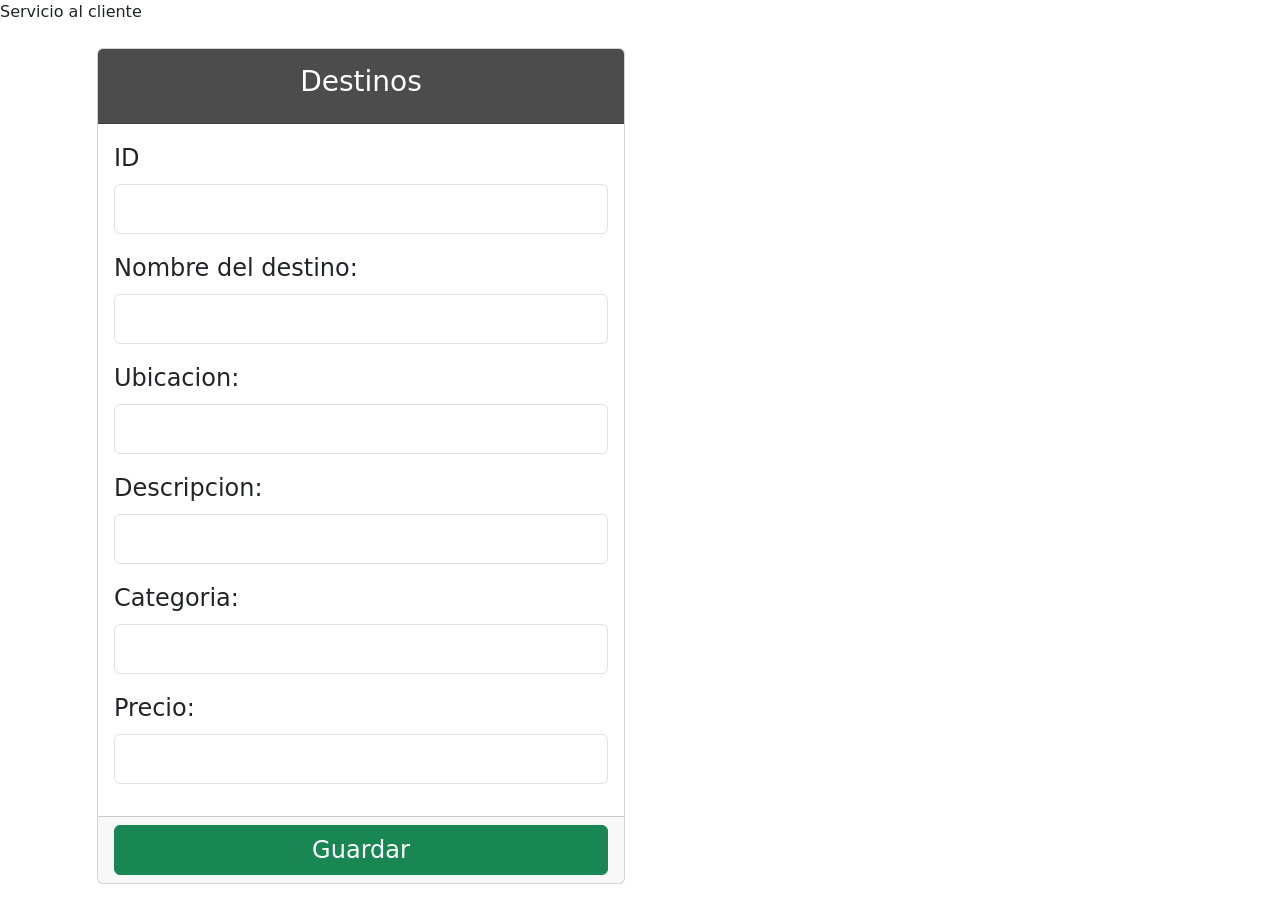
<file: src/main/resources/templates/formsdestinos.html>
<!DOCTYPE html>
<html xmlns="https://www.thymeleaf.org">
<html>
    <head>
        <meta charset="UTF-8">
        <meta name="viewport" content="width=device-width, initial-scale=1.0">
        <title>Destinos</title>
        <link rel="stylesheet" href="https://stackpath.bootstrapcdn.com/bootstrap/4.3.1/css/bootstrap.min.css" integrity="sha384-ggOyR0iXCbMQv3Xipma34MD+dH/1fQ784/j6cY/iJTQUOhcWr7x9JvoRxT2MZw1T" crossorigin="anonymous">
        <link rel="stylesheet" href="https://cdn.jsdelivr.net/npm/bootstrap@5.0.0/dist/css/bootstrap.min.css">
        <style>
            body {
                background-image: url("https://fondosmil.com/fondo/12405.jpg");
                background-size: cover;
                background-repeat: no-repeat;
            }
            .card-header {
                font-size: 2rem;
                font-weight: bold;
                text-align: center;
                color: white;
                background-color: rgba(0,0,0,0.7);
                padding: 1rem;
            }
            .form-group {
                font-size: 1.5rem;
            }
            input[type="text"], input[type="date"] {
                font-size: 1.5rem;
            }
            .card {         
                    margin: 0 auto;

            }
            .btn {
                font-size: 1.5rem;
                width: 100%;
          
    
            }
        </style>
    </head>
    <body>
        <div class="titulo">Servicio al cliente</div>
        <div class="container mt-4">
            <div class="col-sm-6">
                <form th:action="@{/save-destinos}" th:object="${Destinos}" method="POST">
                    <div class="card">
                        
                        <div class="card-header">
                            <h3>Destinos</h3>
                        </div>
                        <div class="card-body">
                            <div class="form-group">
                                <label>ID</label>
                                <input th:field="*{id}" type="text" class="form-control">
                            </div>
                            <div class="form-group">
                                <label>Nombre del destino:</label>
                                <input th:field="*{nombredestino}" type="text" class="form-control">
                            </div>
                            <div class="form-group">
                                <label>Ubicacion:</label>
                                <input th:field="*{ubicacion}" type="text" class="form-control">
                            </div>
                            <div class="form-group">
                                <label>Descripcion:</label>
                                <input th:field="*{descripcion}" type="text" class="form-control">
                            </div>
                            <div class="form-group">
                                <label>Categoria:</label>
                                <input th:field="*{categoria}" type="text" class="form-control">
                            </div>
                            
                            <div class="form-group">
                                <label>Precio:</label>
                                <input th:field="*{precio}" type="text" class="form-control">
                            </div>
                        </div>
                        <div class="card-footer">
           <input type="submit" value="Guardar" class="btn btn-success">
           </div>
           </form>
         </div>
        </div>
    </body>
</html>
</file>
<file: src/main/resources/static/css/mainStyles.css>
@import url('https://fonts.googleapis.com/css2?family=Varela+Round&display=swap');

*  {
    margin: 0;
    padding: 0;
    font-family: 'Varela Round', sans-serif;
}

body {
    color: #000;
    min-height: 100vh;
    width: 100%;
    font-size: 16px;
    background: #F7F7F7;
}

.page-container {
  position: relative;
  min-height: 100vh;
}

a {
    text-decoration: none;
    color: inherit;
}

/************************************ Loader ************************************/

.loader {
    width: 100%;
    height: 100vh;
    display: flex;
    position: fixed;
    z-index: 10000;
    justify-content: center;
    align-items: center;
    flex-direction: column;
    background: #141516;
    color: #FFF;
}

.lds-dual-ring:after {
    content: " ";
    display: block;
    width: 200px;
    height: 200px;
    margin: 8px;
    border-radius: 50%;
    border: 0.2rem solid #0EDE00;
    border-color: #0EDE00 #afafaf #0EDE00 #afafaf;
    animation: lds-dual-ring 1.2s linear infinite;
    box-shadow: 0 0 .2rem #0EDE00,
        0 0 .2rem #0EDE00,
        0 0 2rem #0EDE00,
        0 0 0.8rem #0EDE00,
        0 0 2.8rem #0EDE00,
        inset 0 0 1.3rem #0EDE00;
}

.loader p {
    margin-top: 50px;
    font-size: 2rem;
}

@keyframes lds-dual-ring {
    0% {
        transform: rotate(0deg);
    }

    100% {
        transform: rotate(360deg);
    }
}

/************************************ navbar ************************************/

.navbar {
    position: fixed;
    z-index: 1000;
    top: 0;
    display: flex;
    width: 100%;
    justify-content: space-between;
    flex-wrap: wrap;
}
.header .navbar {
    background: rgba(0, 0, 0, 0.7);
}
.navbar ul li {
    display: flex;
    align-items: center;
    list-style-type: none;
    padding: 0 20px;
    font-size: 1.2rem;
    font-weight: 700;
}
.navbar ul li a:hover {
    color: #0EDE00;
}
.navbar .logo{
    width: 230px;
    height: auto;
}

.nav-left {
    display: flex;
    margin: 15px 25px;
    justify-content: center;
}

.nav-right {
    display: flex;
    flex-wrap: wrap;
    margin: 15px 25px;
    justify-content: center;
    color: #FFA500;
}

.main-container {
    padding: 60px 60px 250px 60px;
}

/************************************ header ************************************/

.header {
    height: 40vh;
    width: 100%;
/*    background-image: linear-gradient(rgba(0, 0, 0, 0.7), rgba(0, 0, 0, 0.7)), url("../images/signup.jpg");
    background-position: center;
    background-repeat: no-repeat;
    background-size: cover;*/
    display: flex;
    justify-content: center;
    align-items: center;
}

.header h1{
    color: #FFF;
    font-size: 4rem;
    font-weight: 600;
}

/************************************ intro ************************************/

.sec-division {
    width: 100%;
    display: flex;
    justify-content: space-evenly;
    align-items: center;
    flex-wrap: wrap;
    margin: 0 0 60px 0;
    font-size: 1.5rem;
}
.sec-division-left {
    max-width: 700px;
    display: flex;
    justify-content: center;
    align-items: center;
    padding: 20px;
}
.sec-division-right {
    max-width: 500px;
}
.sec-division-left  h2{
    font-size: 2.5rem;
    font-weight: 600;
}
.sec-division-left  h2 span{
    color: #FFA500;
}

.sec-division-img {
    width: 100%;
    margin: 0 0 60px 0;
}

.mid-img {
    height: 300px;
    max-width: 1800px;
    background-position: center;
    background-repeat: no-repeat;
    background-size: cover;
}

/************************************ footer ************************************/

.footer {
    display: flex;
    position: absolute;
    bottom: 0;
    margin-top: auto;
    justify-content: center;
    align-items: center;
    height: 250px;
    width: 100%;
    background: #141516; 
    color: #fff;
    font-size: 16px;
}

.footer-text {
    display: flex;
    justify-content: center;
    align-items: center;
    margin: 5px;
}

.footer-text a:hover {
    color: #FFA500;
}

.footer-links {
    display: flex;
    justify-content: center;
    align-items: center;
    color: #0EDE00;
    font-size: 36px;
}

.footer-links a {
    display: flex;
    justify-content: center;
    width: 100%;
    height: 100%;
    padding: 0 10px;
}

.footer-links a:hover {
    color: #FFA500;
}
</file>
<file: src/main/resources/static/css/about.css>
.header{
    background-image: linear-gradient(rgba(0, 0, 0, 0.7), rgba(0, 0, 0, 0.7)), url(../images/nosotros.jpg);
    background-position: center;
    background-repeat: no-repeat;
    background-size: cover;
}

.mid-img {
    background-image: linear-gradient(rgba(0, 0, 0, 0.5), rgba(0, 0, 0, 0.5)), url(https://images.pexels.com/photos/1000445/pexels-photo-1000445.jpeg?auto=compress&cs=tinysrgb&w=1260&h=750&dpr=1);
}

.about-info {
    max-width: 500px;
}

.about-info h3{
    font-size: 2rem;
    margin: 25px 0;
}

.about-info p{
    font-size: 1.2rem;
}
</file>
<file: src/main/resources/static/css/contact.css>
.header{
    background-image: linear-gradient(rgba(0, 0, 0, 0.5), rgba(0, 0, 0, 0.5)), url(../images/contacto.jpg);
    background-position: center;
    background-repeat: no-repeat;
    background-size: cover;
}

/************ FORM ************/

.contact {
    width: 100%;
    /*background-image: linear-gradient(rgba(13, 18, 24, 0), rgba(0, 0, 0, 0), rgba(13, 18, 24, 0.7));*/
}

.contact .container {
    display: flex;
    justify-content: center;
    align-items: center;
    flex-direction: column;
    height: 100%;
}

.contact .container h3 {
    font-size: 3rem;
    font-weight: 500;
}

.contact .container p {
    color: #FFA500;
    margin: 0 0 3rem 0;
    font-size: 1.5rem;
    font-weight: 500;
}

.contact .container .formNewMessage {
    max-width: 500px;
    margin: 0 0 5rem 0;
}

.contact .container .formNewMessage .formStyle {
    background: #BEBEBE;
    color: #000;
    border-color: #0EDE00;
    box-shadow: 0 0 0.75em #0EDE00;
}

.contact .container .formNewMessage .form-control::placeholder {
    color: #FFF;
}

.contact .container .formNewMessage .btn:hover {
    animation: glow 1s ease-in-out infinite alternate;
}
</file>
<file: src/main/resources/static/css/signupLogin.css>
body {
    background-size: cover;
    background-position: center;
    background-attachment: fixed;
    color: #fff;
    width: 100%;
    font-size: 16px;
}
.signup-background {
    background-image: linear-gradient(rgba(0, 0, 0, 0.7), rgba(0, 0, 0, 0.7)), url("../images/signup.jpg");
    background-size: cover;
    background-position: center;
    background-attachment: fixed;
    color: #fff;
    width: 100%;
    font-size: 16px;
}
.login-background {
    background-image: linear-gradient(rgba(0, 0, 0, 0.7), rgba(0, 0, 0, 0.7)), url("../images/login.jpg");
    background-size: cover;
    background-position: center;
    background-attachment: fixed;
    color: #fff;
    width: 100%;
    font-size: 16px;
}
a {
    text-decoration: none;
    color: inherit;
}
.navbar {
    margin: 8px 0;
}
.center {
    display: flex;
    flex-direction: column;
    justify-content: center;
    align-items: center;
    width: 100%;
    min-height: 100vh;
    color: #fff;
}
.formTitle{
    color: #FFA500;
    font-size: 4rem;
}

.signup-login-link {
    margin: 20px 0 0 0;
}

.signup-login-link a {
    color: #FFA500;
}

.signup-login-link a:hover {
    color: #099100;
}

.form {
    width: 350px;
    font-size: 20px;
}
.txt-field {
    display: flex;
    flex-direction: column;
    margin: 25px 0;
}
.txt-field  label{
    padding: 10px 5px;
}
.txt-field  input{
    background: rgba(255, 255, 255, 0.3);
    color: #fff;
    font-size: 1.3rem;
    border-radius: 15px;
    border: 2px solid #0DD100;
    padding: 5px;
}
.containerBtn {
    display: flex;
    flex-direction: column;
    align-items: center;
    width: 100%;
    margin: 40px 0 0 0;
}
.formBtn {
    width: 150px;
    background: none;
    padding: 5px 10px;
    margin: 0 0 30px 0;
    color: #fff;
    font-size: 20px;
    font-weight: 500;
    border-radius: 20px;
    border: 5px solid #FFA500;
}
.formBtn:hover {
    background: #0DD100;
    border: 5px solid #0DD100;
}

.checkbox {
    display: flex;
    flex-direction: row;
    justify-content: center;
    align-items: center;
    font-size: 10px;
}

.checkbox input {
    height: 15px;
    width: 15px;
}
</file>
<file: src/main/resources/static/css/destinations.css>
.header{
    background-image: linear-gradient(rgba(0, 0, 0, 0.5), rgba(0, 0, 0, 0.5)), url(../images/destinos.jpg);
    background-position: center;
    background-repeat: no-repeat;
    background-size: cover;
}
.destinations {
    display: flex;
    justify-content: center;
    align-items: center;
    flex-direction: column;
    width: 100%;
    margin: 0 0 60px 0;
}
.destinations>.btn-group{
    width: 100%;
    margin: 60px 0;
}
.destinations>.btn-group label{
    border-color: #000;
    color: #000;
    font-size: 1.3rem;
}
.btn-check:checked+.btn, .btn.active, .btn.show, .btn:first-child:active, :not(.btn-check)+.btn:active {
    background-color: #099100;
    border-color: #099100;
}
</file>
<file: src/main/resources/static/css/seguros.css>
.header{
    background-image: linear-gradient(rgba(0, 0, 0, 0.5), rgba(0, 0, 0, 0.5)), url(../images/seguros.jpg);
    background-position: center;
    background-repeat: no-repeat;
    background-size: cover;
}

.desc-seguro{
    margin-left: 5px;
    margin-top: 20px;
}

.desc-seguro button {
    background: #0EDE00;
    margin: 50px;
    border: #0EDE00;
}

.desc-seguro button:hover {
    background: #FFA500;
}

.conten-sub{
    margin-top: 80px;
    width: 100%;
    height: 100%;
    display: flex;
    justify-content: center;
    align-items: center;
    flex-direction: column;
}

.conten-sub form{
    width: 100%;
    max-width: 440px;
    display: flex;
    margin-bottom: 100px;
}

.conten-sub-text {
    font-size: 1.2rem;
    font-weight: 600;
}

.conten-sub-text span {
    color: #0EDE00;
}

.conten-sub form .campo{
    width: 100%;
    padding: 15px 15px;
    font-size: 16px;
    border-radius: 4px 0px 0px 4px;
}

.conten-sub form .btn-sub{
    padding: 15px 15px;
    font-size: 16px;
    border-radius: 0px 4px 4px 0px;
    cursor: pointer;
    background: #099100;
    color: #FFF;
}

.conten-sub form .btn-sub:hover{
    background: #0EDE00;
}

.img-group{
    width: 100%;
    display: flex;
    flex-wrap: wrap;
    justify-content: space-evenly;
    margin-top: 75px;
}

.img-group img{
    width: 300px;
}
</file>
<file: src/main/resources/static/css/tips.css>
.header{
    background-image: linear-gradient(rgba(0, 0, 0, 0.5), rgba(0, 0, 0, 0.5)), url(../images/tips.jpg);
    background-position: center;
    background-repeat: no-repeat;
    background-size: cover;
}
</file>
